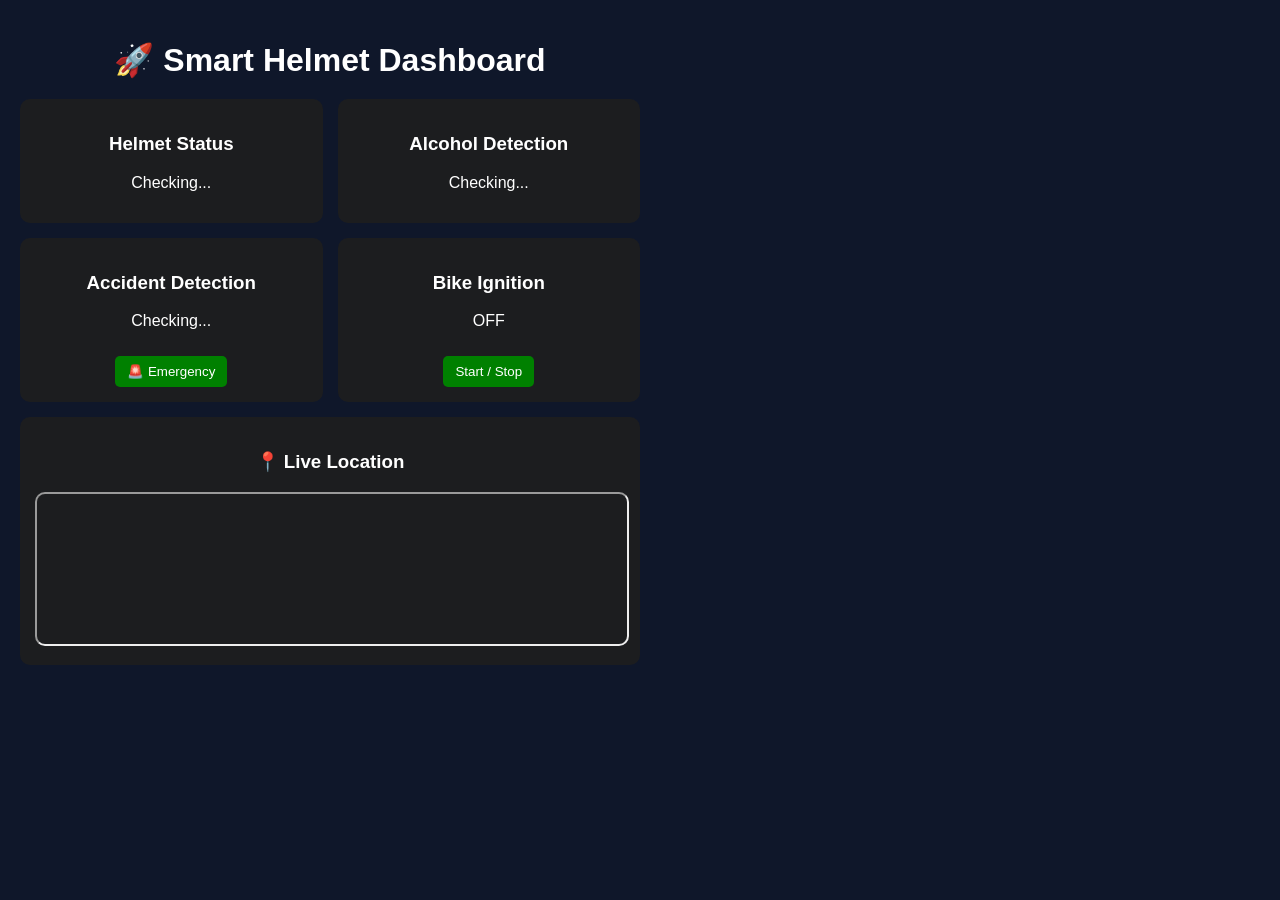
<file: index.html>
<!DOCTYPE html>
<html lang="en">
<head>
<meta charset="UTF-8">
<title>Smart Helmet Dashboard</title>

<style>
body {
    margin: 0;
    font-family: Arial;
    background: #0f172a;
    color: white;
}

/* MAIN LAYOUT */
.main {
    display: flex;
    height: 100vh;
}

/* LEFT SIDE */
.left {
    width: 50%;
    padding: 20px;
    overflow-y: auto;
}

/* RIGHT SIDE (SMART HELMET IMAGE) */
.right {
    width: 50%;
    background-image: url("https://images.unsplash.com/photo-1600269452121-4f2416e55c28?q=80&w=1600&auto=format&fit=crop");
    background-size: cover;
    background-position: center;
    filter: brightness(0.7);
}

/* TITLE */
.title {
    text-align: center;
    margin-bottom: 20px;
}

/* GRID */
.container {
    display: grid;
    grid-template-columns: repeat(2, 1fr);
    gap: 15px;
}

/* CARD */
.card {
    background: rgba(30,30,30,0.9);
    padding: 15px;
    border-radius: 10px;
    text-align: center;
    transition: 0.3s;
}

.card:hover {
    transform: scale(1.05);
}

/* BUTTON */
button {
    padding: 8px 12px;
    border: none;
    background: green;
    color: white;
    border-radius: 5px;
    cursor: pointer;
    margin-top: 10px;
}

/* MAP */
iframe {
    width: 100%;
    height: 150px;
    border-radius: 10px;
}
</style>

</head>

<body>

<div class="main">

    <!-- LEFT SIDE -->
    <div class="left">
        <h1 class="title">🚀 Smart Helmet Dashboard</h1>

        <div class="container">

            <div class="card">
                <h3>Helmet Status</h3>
                <p id="helmet-status">Checking...</p>
            </div>

            <div class="card">
                <h3>Alcohol Detection</h3>
                <p id="alcohol-status">Checking...</p>
            </div>

            <div class="card">
                <h3>Accident Detection</h3>
                <p id="accident-status">Checking...</p>
                <button onclick="sendAlert()">🚨 Emergency</button>
            </div>

            <div class="card">
                <h3>Bike Ignition</h3>
                <p id="bike-status">OFF</p>
                <button onclick="toggleBike()">Start / Stop</button>
            </div>

            <div class="card" style="grid-column: span 2;">
                <h3>📍 Live Location</h3>
                <iframe src="https://www.google.com/maps?q=17.3850,78.4867&z=15&output=embed"></iframe>
            </div>

        </div>
    </div>

    <!-- RIGHT SIDE IMAGE -->
    <div class="right"></div>

</div>

<script>
// STATUS FUNCTION
function setStatus(id, text, isGood) {
    let el = document.getElementById(id);
    el.innerText = text;
    el.style.color = isGood ? "lightgreen" : "red";
}

// AUTO UPDATE
setInterval(() => {

    let helmetOk = Math.random() > 0.5;
    setStatus("helmet-status", helmetOk ? "Worn ✅" : "Not Worn ❌", helmetOk);

    let alcoholOk = Math.random() > 0.7;
    setStatus("alcohol-status", alcoholOk ? "Detected ❌" : "Safe ✅", !alcoholOk);

    let accident = Math.random() > 0.9;
    setStatus("accident-status", accident ? "Accident 🚨" : "Safe", !accident);

}, 3000);

// BIKE CONTROL
let bikeOn = false;
function toggleBike() {
    bikeOn = !bikeOn;
    document.getElementById("bike-status").innerText = bikeOn ? "ON ✅" : "OFF ❌";
}

// ALERT
function sendAlert() {
    alert("🚨 Emergency Alert Sent!");
}
</script>

</body>
</html>
</file>
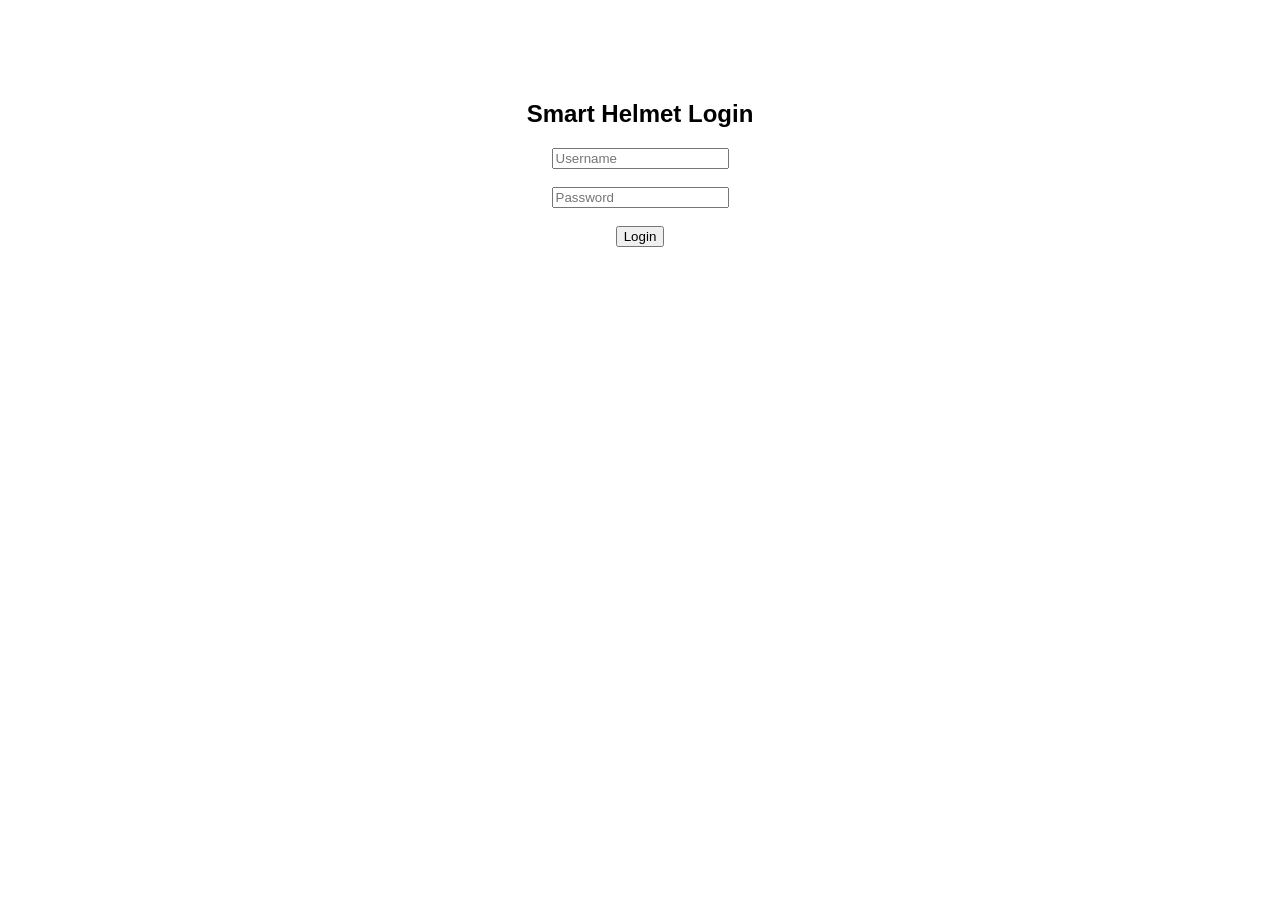
<file: login.html>
<!DOCTYPE html>
<html>
<head>
    <title>Login</title>
</head>
<body style="text-align:center; margin-top:100px; font-family:Arial;">

    <h2>Smart Helmet Login</h2>

    <input type="text" id="username" placeholder="Username"><br><br>
    <input type="password" id="password" placeholder="Password"><br><br>

    <button onclick="login()">Login</button>

<script>
function login() {
    let user = document.getElementById("username").value;
    let pass = document.getElementById("password").value;

    if(user === "admin" && pass === "1234") {
        window.location.href = "index.html";
    } else {
        alert("Invalid Login");
    }
}
</script>

</body>
</html>
</file>
